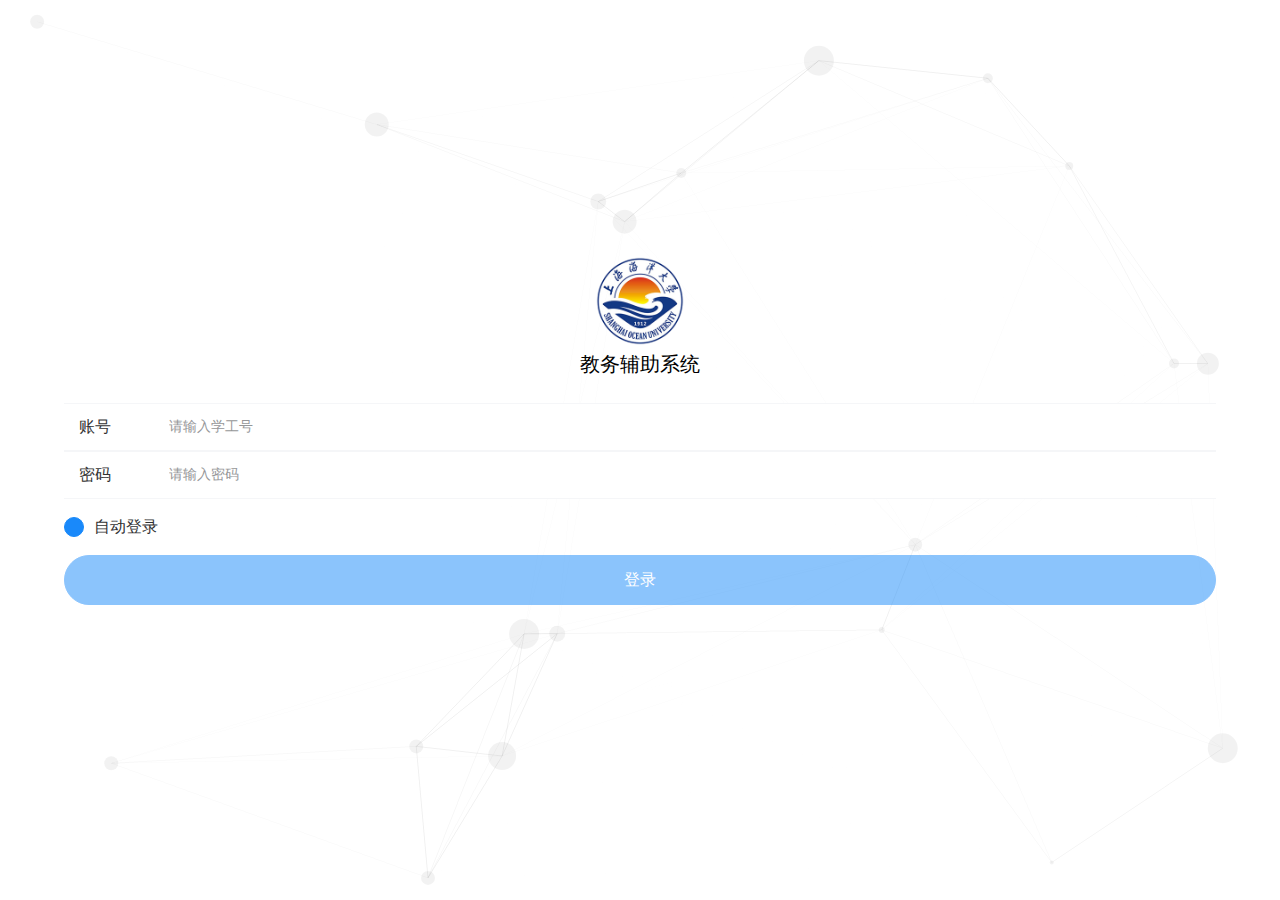
<file: urp-fe/index.html>
﻿<meta name="viewport" charset=utf-8″ content="width=device-width, initial-scale=1, user-scalable=no" />
<html>

<head>
	<title>首页</title>
</head>
<script type="text/javascript" src="js/js_lead-in.js"></script>

<body>
	<div id="control" v-cloak>
		<van-nav-bar title="教务辅助系统" left-text="返回" border="true" left-arrow fixed @click-left="goBack()"></van-nav-bar>
		<div class="container">
			<van-search v-model="searchform" placeholder="教务问答：请输入搜索关键词" show-action shape="round" @search="search">
				<div slot="action" @click="search">搜索</div>
			</van-search>
			<van-grid :gutter="10" column-num=3 square border=true clickable=true>
				<van-grid-item v-for="item in items" v-if="haveGrade(item)" :icon=item.icon :text=item.text
					:url=item.url></van-grid-item>
			</van-grid>
		</div>
		<script type="text/javascript" src="js/footer.js"></script>
	</div>
</body>

<script>
	var vm = new Vue({
		el: '#control',
		data: {
			footeractive: 0,
			searchform: '',
			authority: '',
			items: [
				{
					icon: 'records',
					text: '成绩查询',
					url: 'score.html',
					grade: [1],
				},
				{
					icon: 'search',
					text: '问答管理',
					url: 'manageQA.html',
					grade: [3],
				},
				{
					icon: 'setting-o',
					text: '系统配置',
					url: 'urpconfig.html',
					grade: [3],
				},
				{
					icon: 'todo-list-o',
					text: '我的课表',
					url: 'table.html',
					grade: [1],
				},
				{
					icon: 'contact',
					text: '通讯录',
					url: 'contacts.html',
					grade: [0],
				},
				{
					icon: 'calender-o',
					text: '年度校历',
					url: 'calendar.html',
					grade: [0],
				},
			],
		},
		methods: {
			haveGrade(item) {
				for (i of item.grade) {
					if (i == 0) {
						return true
					} else if (this.authority.charAt(this.authority.length - i) == "1") {
						return true
					}
				}
				return false
			},
			search() {
				window.location.href = "educationQA.html?value=" + encodeURI(encodeURI(this.searchform))
			},
		},
		mounted() {
			checkToken()
			this.authority = (User.authority).toString(2)
		},
	});
</script>

<style>
</style>


</html>
</file>
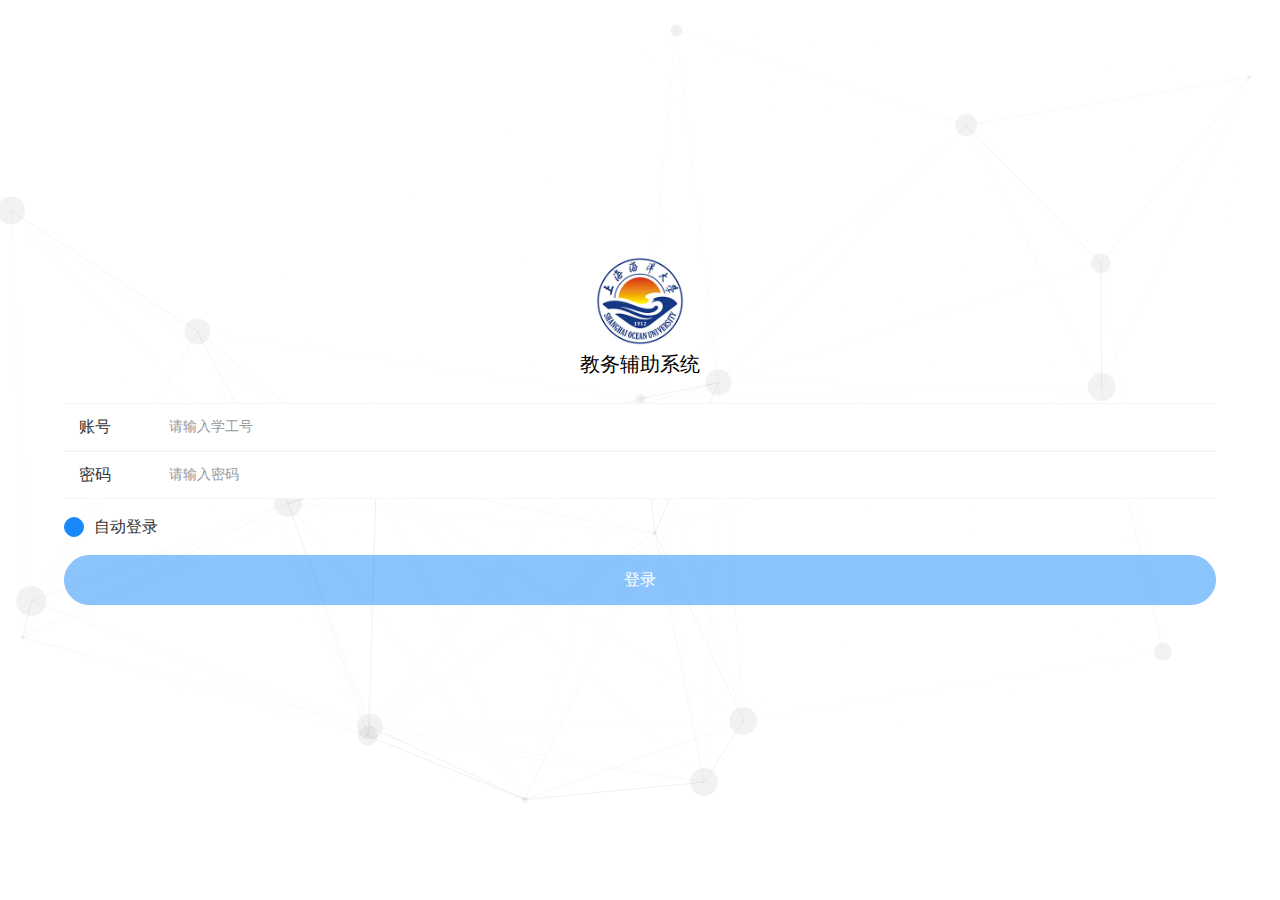
<file: urp-fe/about.html>
﻿<meta name="viewport" charset=utf-8″ content="width=device-width, initial-scale=1, user-scalable=no" />
<html>

<head>
	<title>关于我们</title>
</head>
<script type="text/javascript" src="js/js_lead-in.js"></script>

<body>
	<div id="control" v-cloak>
		<van-nav-bar title="关于我们" left-text="返回" border="true" left-arrow fixed @click-left="goBack()"></van-nav-bar>
		<div class="container">
			<div class="head">
				<img src="images/frame/schlogo.png" width="90px">
				<div>教务辅助系统</div>
			</div>
			<van-divider class="divider" content-position="left">
				开发人员
			</van-divider>
			<div class="card">
				<van-icon name="award" /> 李佳欣(1751130)　计算机科学与技术<br /><br />
				<van-icon name="award" /> 王晓鑫(1751119)　计算机科学与技术<br /><br />
				<van-icon name="award" /> 武艺聪(1751101)　计算机科学与技术<br /><br />
			</div>
			<van-divider class="divider" content-position="left">
				指导老师
			</van-divider>
			<div class="card">
				<van-icon name="manager" /> 于庆梅　信息学院<br /><br />
				<van-icon name="manager" /> 孙礼仕　教务处<br /><br />
				<van-icon name="manager" /> 刘东英　教务处<br /><br />
			</div>
			<van-divider class="divider" content-position="left">
				联系我们
			</van-divider>
			<div class="card">
				<van-icon name="phone" /> 联系方式：021-61900117<br /><br />
				<van-icon name="location" /> 联系地址：上海海洋大学学生事务中心203室<br /><br />
			</div>
			<br />


		</div>
	</div>
	</div>
	</div>
</body>

<script>
	var vm = new Vue({
		el: '#control',
		data: {
			active: 1,
		},
		methods: {
		},
		mounted() {
			checkToken()
		},
	});
</script>

<style>
	body {
		background-color: rgb(250, 250, 250);
	}

	.head {
		margin-top: 70px;
		margin-bottom: 20px;
		text-align: center;
	}

	.head div {
		font-size: 20px;
		margin-bottom: 20px;
	}

	.card {
		width: 90%;
		margin-top: 15px;
		margin-left: 5%;
		line-height: 20px;
		/* box-shadow: 0.5px 0.5px 0.5px 0.5px #888888;
		background: white; */
	}

	.divider {
		margin-top: 15px;
		color: black;
		padding: '0 15px';
		font-size: 18px;
		font-weight: 350;
	}
</style>


</html>
</file>
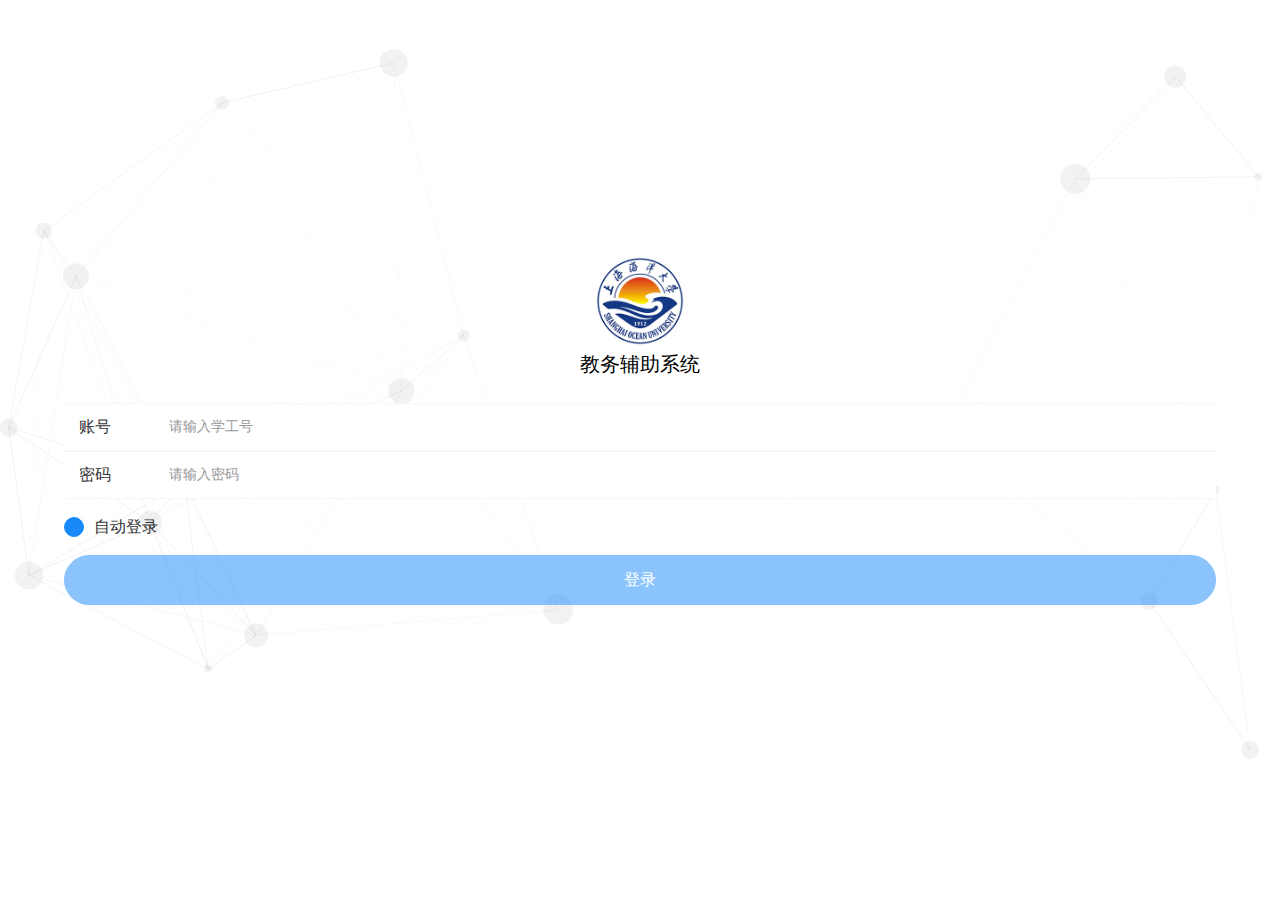
<file: urp-fe/calendar.html>
﻿<meta name="viewport" charset=utf-8″ content="width=device-width, initial-scale=1, user-scalable=no" />
<html>

<head>
	<title>年度校历</title>
</head>
<script type="text/javascript" src="js/js_lead-in.js"></script>

<body>
	<div id="control" v-cloak>
		<van-nav-bar title="年度校历" left-text="返回" border="true" left-arrow fixed @click-left="goBack()"></van-nav-bar>
		<div class="container">
			<van-tabs v-model="active" swipeable color="#1f8cfa">
				<van-tab v-for="year in calendar" :title="year+'-'+(year+1) + '学年'">
					<img v-for="index in 2" :src="'images/calendar/'+year+'_'+index+'.png'" width="100%">
				</van-tab>
			</van-tabs>
		</div>
	</div>
</body>

<script>
	var vm = new Vue({
		el: '#control',
		data: {
			active: 1,
			calendar: [2018, 2019]
		},
		methods: {
		},
		mounted() {
			checkToken()
		},
	});
</script>

<style>
</style>


</html>
</file>
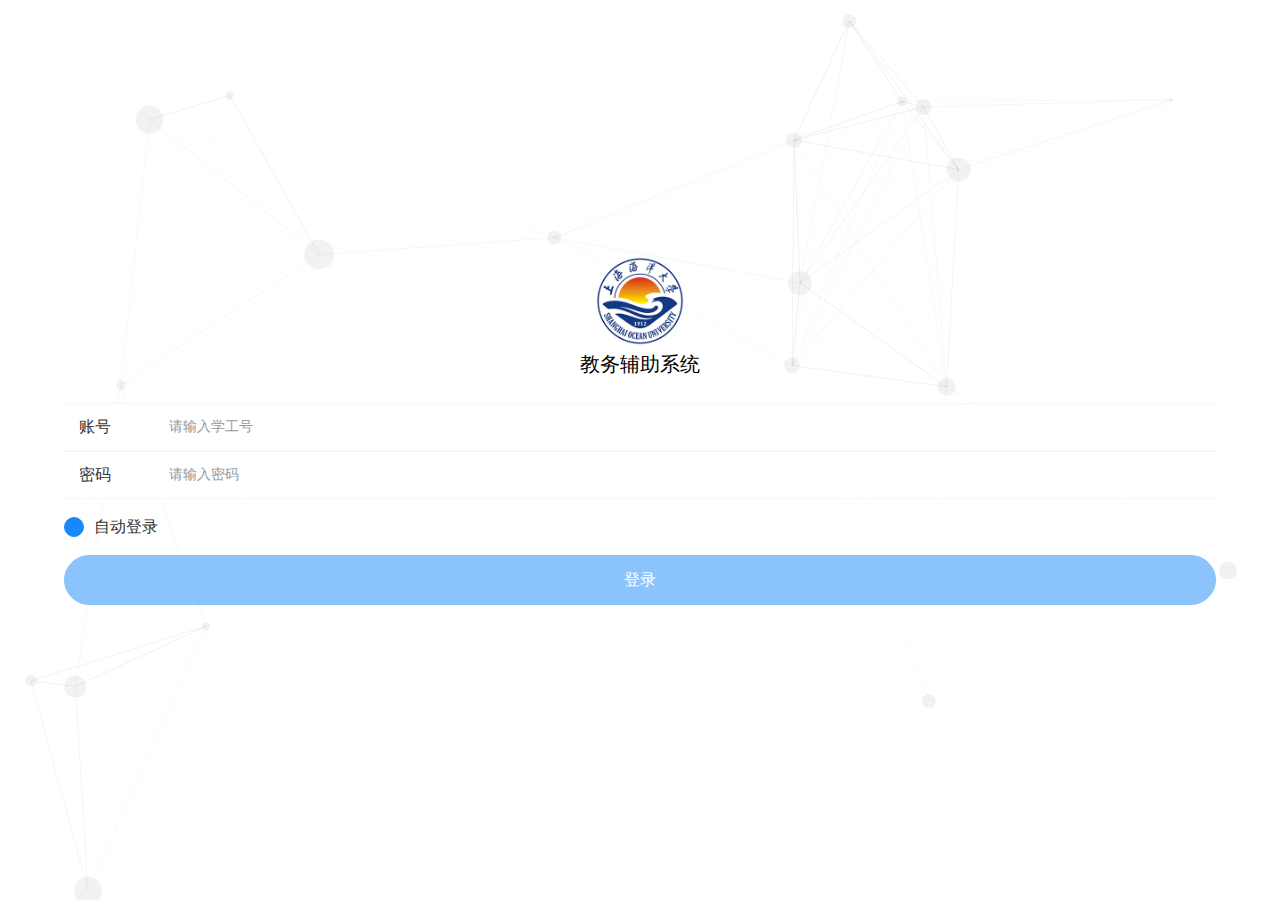
<file: urp-fe/changepwd.html>
﻿<meta name="viewport" charset=utf-8″ content="width=device-width, initial-scale=1, user-scalable=no" />
<html>

<head>
	<title>修改密码</title>
</head>
<script type="text/javascript" src="js/js_lead-in.js"></script>

<body>
	<div id="control" v-cloak>
		<van-nav-bar title="修改密码" left-text="返回" border="true" left-arrow fixed @click-left="goBack()"></van-nav-bar>
		<div class="container">
			<br>
			<van-cell-group>
				<van-field v-model="pwdform.oldpwd" type="password" label="旧密码" placeholder="请输入旧密码"
					:error-message="errormessage.oldpwd?'请输入旧密码':''" required />
			</van-cell-group>
			<van-cell-group>
				<van-field v-model="pwdform.newpwd" type="password" label="新密码" placeholder="请输入新密码"
					:error-message="errormessage.newpwd?'密码必须为6-20位的数字或字母':''" required />
			</van-cell-group>
			<van-cell-group>
				<van-field v-model="pwdform.checkpwd" type="password" label="确认密码" placeholder="请再输一次新密码"
					:error-message="errormessage.checkpwd?'两次密码输入不一致':''" required />
			</van-cell-group>
			<div class="buttoncontainer">
				<van-button round type="info" size="large" :loading="loading" @click="changepwd">确认修改</van-button>
			</div>
		</div>
	</div>
</body>

<script>
	var vm = new Vue({
		el: '#control',
		data: {
			footeractive: 3,
			pwdform: {
				oldpwd: '',
				newpwd: '',
				checkpwd: '',
			},
			errormessage: {
				oldpwd: false,
				newpwd: false,
				checkpwd: false,
			},
			loading: false,
		},
		methods: {
			changepwd() {
				if (this.pwdform.oldpwd.length == 0) {
					this.errormessage.oldpwd = true
					return
				} else if (this.pwdform.newpwd.length == 0) {
					this.errormessage.newpwd = true
					return
				} else if (!this.errormessage.newpwd && !this.errormessage.checkpwd && this.pwdform.newpwd.length != 0 && this.pwdform.checkpwd.length != 0) {
					this.loading = true
					pwdform = { "oldpwd": this.pwdform.oldpwd, "newpwd": this.pwdform.newpwd };
					axios.put(baseurl + '/password/' + User.userid, pwdform,
						{ headers: { 'Content-Type': 'application/json', 'token': token } })
						.then(res => {
							token = res.data.token
							if (localStorage['token']) {
								localStorage.setItem('token', res.data.token)
							} else if (sessionStorage['token']) {
								sessionStorage.setItem('token', res.data.token)
							}
							this.$notify({
								message: '修改成功：请牢记新密码',
								background: '#1989fa'
							});
							this.loading = false;
						})
						.catch(error => {
							if (error.response.hasOwnProperty('status')) {
								switch (error.response.status) {
									case 400:
										this.$notify('修改失败：参数格式错误');
										break;
									case 401:
										this.$notify('修改失败：token权限异常');
										logout()
										break;
									case 409:
										this.$notify('修改失败：旧密码错误');
										break;
									case 500:
										this.$notify('修改失败：服务器内部错误');
										break;
									default:
										this.$notify('修改失败：服务器未知异常');
								}
							} else {
								this.$notify('修改失败：服务器通信异常');
							}
							this.loading = false;
						})
				}
			}
		},
		mounted() {
			checkToken()
		},
		watch: {
			pwdform: {
				handler(newVal, oldVal) {
					reg = /^[0-9A-Za-z]*$/
					if (newVal.oldpwd.length > 0) {
						this.errormessage.oldpwd = false
					}
					if ((newVal.newpwd.length > 0 && newVal.newpwd.length < 6) || newVal.newpwd.length > 20 || !reg.test(newVal.newpwd)) {
						this.errormessage.newpwd = true
					} else {
						this.errormessage.newpwd = false
					}
					if (newVal.newpwd != newVal.checkpwd && newVal.checkpwd != '') {
						this.errormessage.checkpwd = true
					} else {
						this.errormessage.checkpwd = false
					}
				},
				deep: true
			}
		}
	});
</script>
<style>
	body {
		background-color: rgb(250, 250, 250);
	}

	.buttoncontainer {
		width: 96%;
		margin-left: 2%;
		margin-top: 20px;
		text-align: center;
	}
</style>


</html>
</file>
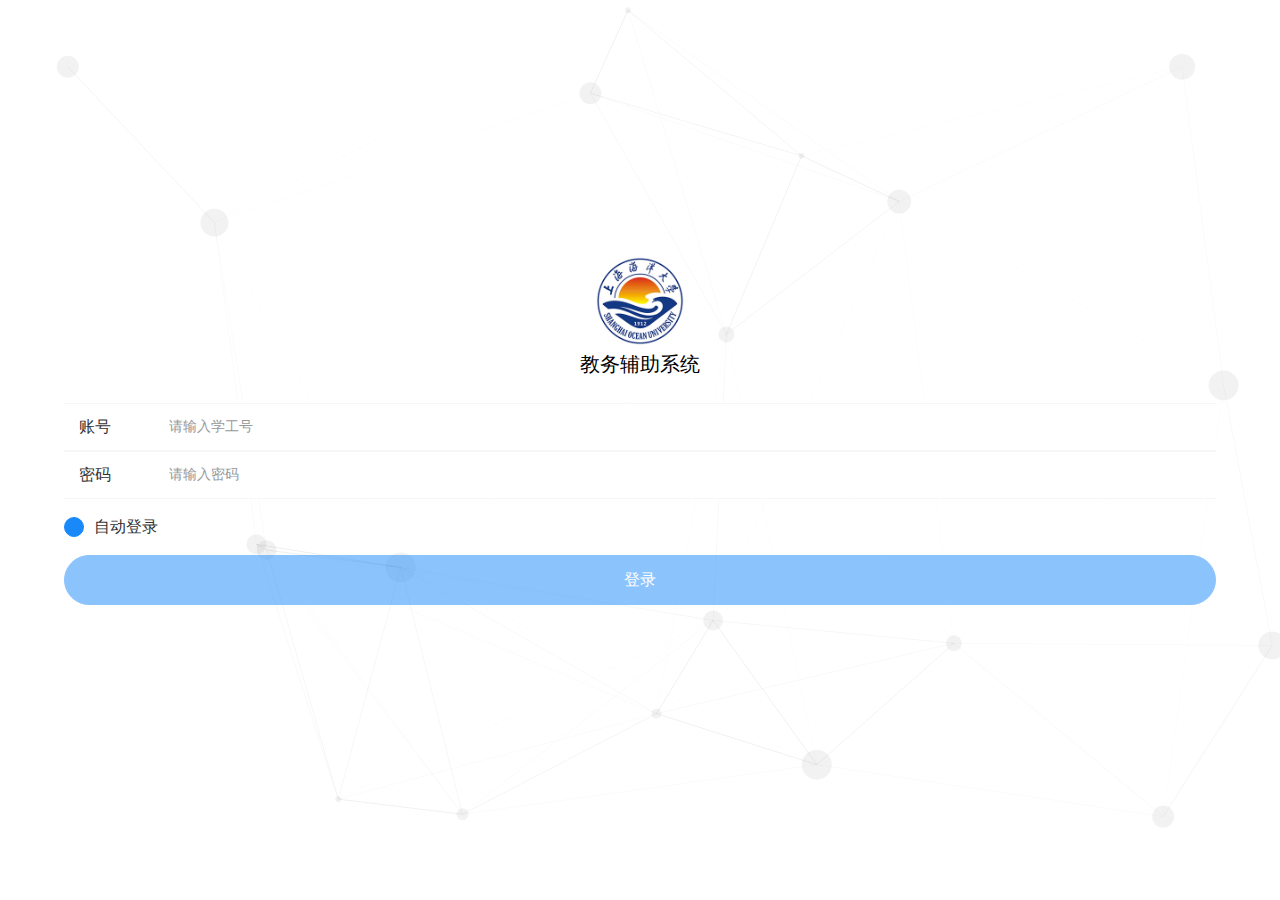
<file: urp-fe/educationQA.html>
﻿<meta name="viewport" charset=utf-8″ content="width=device-width, initial-scale=1, user-scalable=no" />
<html>

<head>
	<title>教务问答</title>
</head>
<script type="text/javascript" src="js/js_lead-in.js"></script>

<body>
	<div id="control" v-cloak>
		<van-nav-bar title="教务问答" left-text="返回" border="true" left-arrow fixed @click-left="goBack()"></van-nav-bar>
		<div class="container">
			<van-search v-model="searchform" placeholder="教务问答：请输入搜索关键词" show-action shape="round" @search="">
				<div slot="action" @click="">搜索</div>
			</van-search>
			<van-collapse v-model="collapseactive">
				<van-collapse-item v-for="(item,index) in QA" v-if="show(item)" :title=item.question :name=index>
					{{item.answer}}
				</van-collapse-item>
			</van-collapse>
			<center>
				<van-loading v-show="loading" size="24px">加载中...</van-loading>
			</center>
		</div>
	</div>
</body>

<script>
	var vm = new Vue({
		el: '#control',
		data: {
			active: 1,
			searchform: '',
			loading: true,
			collapseactive: [],
			QA: [],
		},
		methods: {
			GetQueryString(name) {
				var reg = new RegExp("(^|&)" + name + "=([^&]*)(&|$)");
				var r = window.location.search.substr(1).match(reg);
				if (r != null) return unescape(r[2]); return null;
			},
			show(obj) {
				return obj.question.includes(this.searchform) || obj.answer.includes(this.searchform)
			},
			getQuestion() {
				axios.get(baseurl + '/questions',
					{ headers: { 'Content-Type': 'application/json' } })
					.then(res => {
						this.QA = res.data
						this.loading = false;
					})
					.catch(error => {
						if (error.response.hasOwnProperty('status')) {
							switch (error.response.status) {
								case 401:
									this.$notify('获取失败：token权限异常');
									logout();
									break;
								case 500:
									this.$notify('获取失败：服务器内部错误');
									break;
								default:
									this.$notify('获取失败：服务器未知异常');
							}
						} else {
							this.$notify('获取失败：服务器通信异常');
						}
						this.loading = false;
					})
			},
		},
		watch: {
		},
		mounted() {
			checkToken()
			this.getQuestion()
			this.searchform = decodeURI(this.GetQueryString("value"), "utf-8");
			if (!this.searchform) {
				this.searchform = ''
			}
		},
	});
</script>

<style>
</style>


</html>
</file>
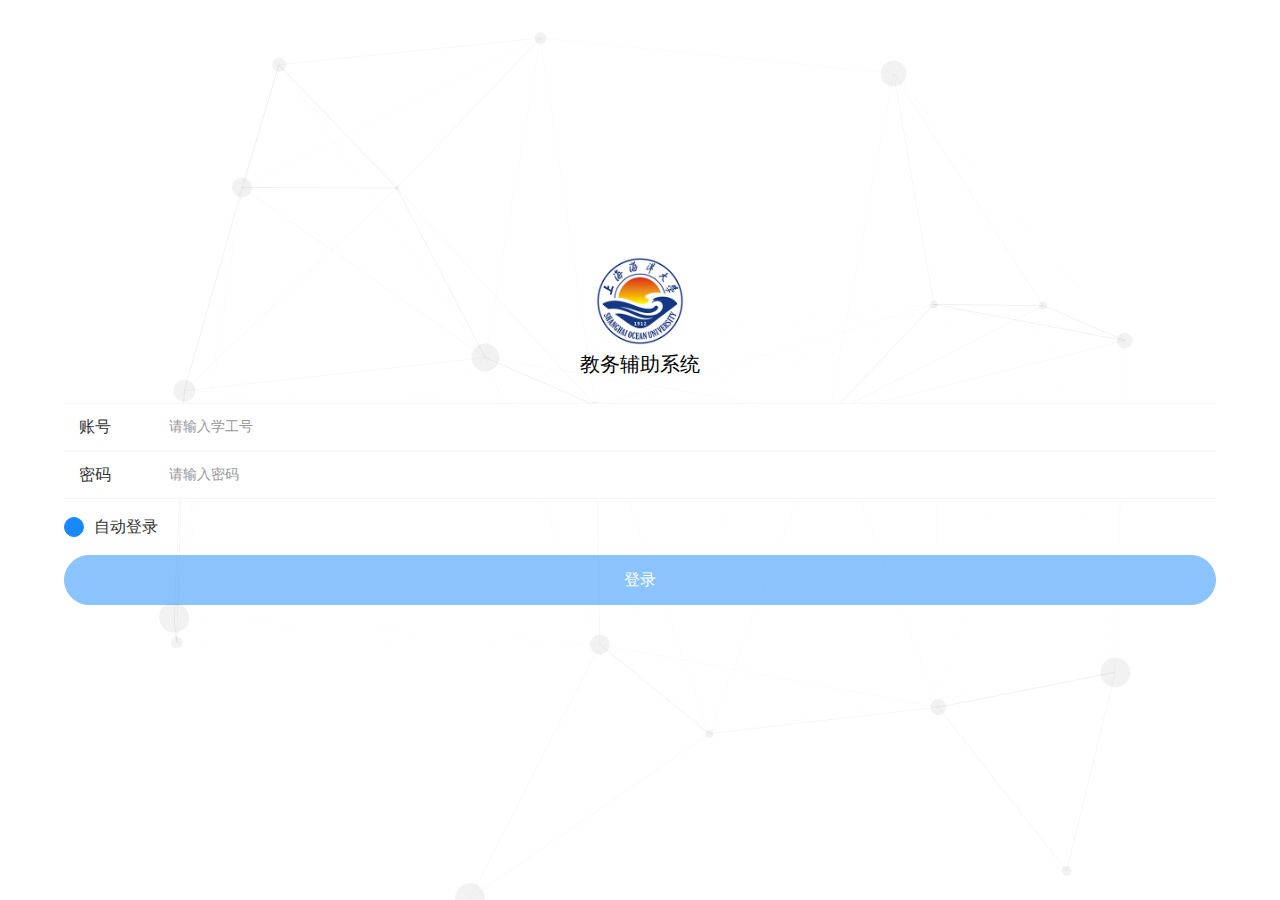
<file: urp-fe/login.html>
﻿<meta name="viewport" charset=utf-8″ content="width=device-width, initial-scale=1, user-scalable=no" />
<html>

<head>
	<title>登录</title>
</head>
<script type="text/javascript" src="js/js_lead-in.js"></script>

<body>
	<div class="background">
		<canvas id="Mycanvas"></canvas>
		<script type="text/javascript" src="js/background.js"></script>
	</div>
	<div id="control" v-cloak>
		<div class="loginform">
			<div class="head">
				<img src="images/frame/schlogo.png">
				<h1>教务辅助系统</h1>
			</div>
			<div v-if="!autoLogin.autoSign">
				<van-cell-group>
					<van-field v-model="loginform.username" :disabled="formable.username" center clearable label="账号"
						placeholder="请输入学工号" size="large" />
				</van-cell-group>
				<van-cell-group>
					<van-field v-model="loginform.password" :disabled="formable.password" center clearable label="密码"
						type="password" placeholder="请输入密码" size="large" />
				</van-cell-group>
				<!-- <van-cell-group>
					<van-row>
						<van-col span="16">
							<van-field v-model="loginform.idecode" :disabled="formable.idecode" center clearable
								label="验证码" placeholder="请输入验证码" size="large">
						</van-col>
						<van-col span="8">
							<img src="images/frame/code.jpg" height="48px" class="idecode">
						</van-col>
					</van-row>
				</van-cell-group> -->
				<br>
				<van-row>
					<van-col span="12">
						<van-checkbox v-model="loginform.loginauto">自动登录</van-checkbox>
					</van-col>
					<!-- <van-col span="12" class="forgetpwd">
						忘记密码？
					</van-col> -->
				</van-row>
				<br>
				<van-button round type="info" size="large" class="loginbutton" @click="login"
					:disabled="loginbutton.disabled" :loading="loginbutton.loading" loading-type="spinner">登录
				</van-button>
			</div>
			<div v-if="autoLogin.autoSign">
				<div class="autoTips">{{autoLogin.autoName}}，欢迎回来！</div>
				<van-button round type="info" size="large" class="loginbutton"
					@click="window.location.href='index.html'" :loading="loginbutton.loading" loading-type="spinner">
					一键登录
				</van-button>
				<br><br>
				<van-button round plain type="info" size="large" class="loginbutton" @click="autoLogin.autoSign=0"
					:loading="loginbutton.loading" loading-type="spinner">其它账号登录
				</van-button>
			</div>
		</div>
	</div>
</body>

<script>
	var vm = new Vue({
		el: '#control',
		data: {
			autoLogin: {
				autoSign: 0,
				autoName: '',
			},
			loginform: {
				username: '',
				password: '',
				idecode: '',
				loginauto: 1,
			},
			formable: {
				username: false,
				password: false,
				idecode: false,
			},
			loginbutton: {
				loading: false,
				disabled: true,
			}
		},
		methods: {
			forgetpwd() {
				Dialog.alert({
					message: '请联系校教务处重置密码'
				})
			},
			changestate(state) {
				this.loginbutton.loading = state
				this.loginbutton.disabled = state
				this.formable.username = state
				this.formable.password = state
				//this.formable.idecode = state
			},
			login() {
				this.changestate(true)
				loginform = { "userid": this.loginform.username, "password": this.loginform.password };
				axios.post(baseurl + '/login', loginform,
					{ headers: { 'Content-Type': 'application/json' } })
					.then(res => {
						localStorage.clear()
						sessionStorage.clear()
						const token = res.data.token
						const User = res.data.user
						if (this.loginform.loginauto) {
							localStorage.setItem('token', token)
							localStorage.setItem('User', JSON.stringify(User))
						} else {
							sessionStorage.setItem('token', token)
							sessionStorage.setItem('User', JSON.stringify(User))
						}
						window.location.href = "index.html";
						this.changestate(false)
					})
					.catch(error => {
						if (error.response.hasOwnProperty('status')) {
							switch (error.response.status) {
								case 400:
									this.$notify('登录失败：账号不存在');
									break;
								case 401:
									this.$notify('登录失败：账号或密码错误');
									break;
								case 403:
									this.$notify('登录失败：该账号已被禁止登陆');
									break;
								case 404:
									this.$notify('登录失败：账号不存在');
									break;
								case 500:
									this.$notify('登录失败：服务器内部错误');
									break;
								default:
									this.$notify('登录失败：服务器未知异常');
							}
							this.changestate(false)
							return
						} else {
							this.$notify('登录失败：服务器通信异常');
							this.changestate(false)
						}
					})
			},
		},
		watch: {
			loginform: {
				handler(newVal, oldVal) {
					// this.loginbutton.disabled = !(newVal.username && newVal.password && newVal.idecode)
					this.loginbutton.disabled = !(newVal.username && newVal.password)
				},
				deep: true
			}
		},
		mounted() {
			if (localStorage['token'] || sessionStorage['token']) {
				if (JSON.parse(localStorage.User).name) {
					this.autoLogin.autoName = JSON.parse(localStorage.User).name
					this.autoLogin.autoSign = 1
				} else if (JSON.parse(sessionStorage.User).name) {
					this.autoLogin.autoName = JSON.parse(sessionStorage.User).name
					this.autoLogin.autoSign = 1
				}
			}
		},
	});
</script>
<style>
	.loginform {
		margin-top: 20%;
		margin-left: 5%;
		width: 90%;
	}

	.background {
		position: absolute;
		bottom: 0px;
		right: 0px;
	}

	.forgetpwd {
		text-align: right
	}

	.idecode {
		float: right;
	}

	.head {
		text-align: center
	}

	.head img {
		width: 90px
	}

	.head h1 {
		font-size: 20px;
		font-weight: 550;
		margin-top: 5px;
		margin-bottom: 25px;
	}

	.autoTips {
		text-align: center;
		font-size: 20px;
		margin-top: 20px;
		margin-bottom: 30px;
		font-weight: 400;
	}
</style>


</html>
</file>
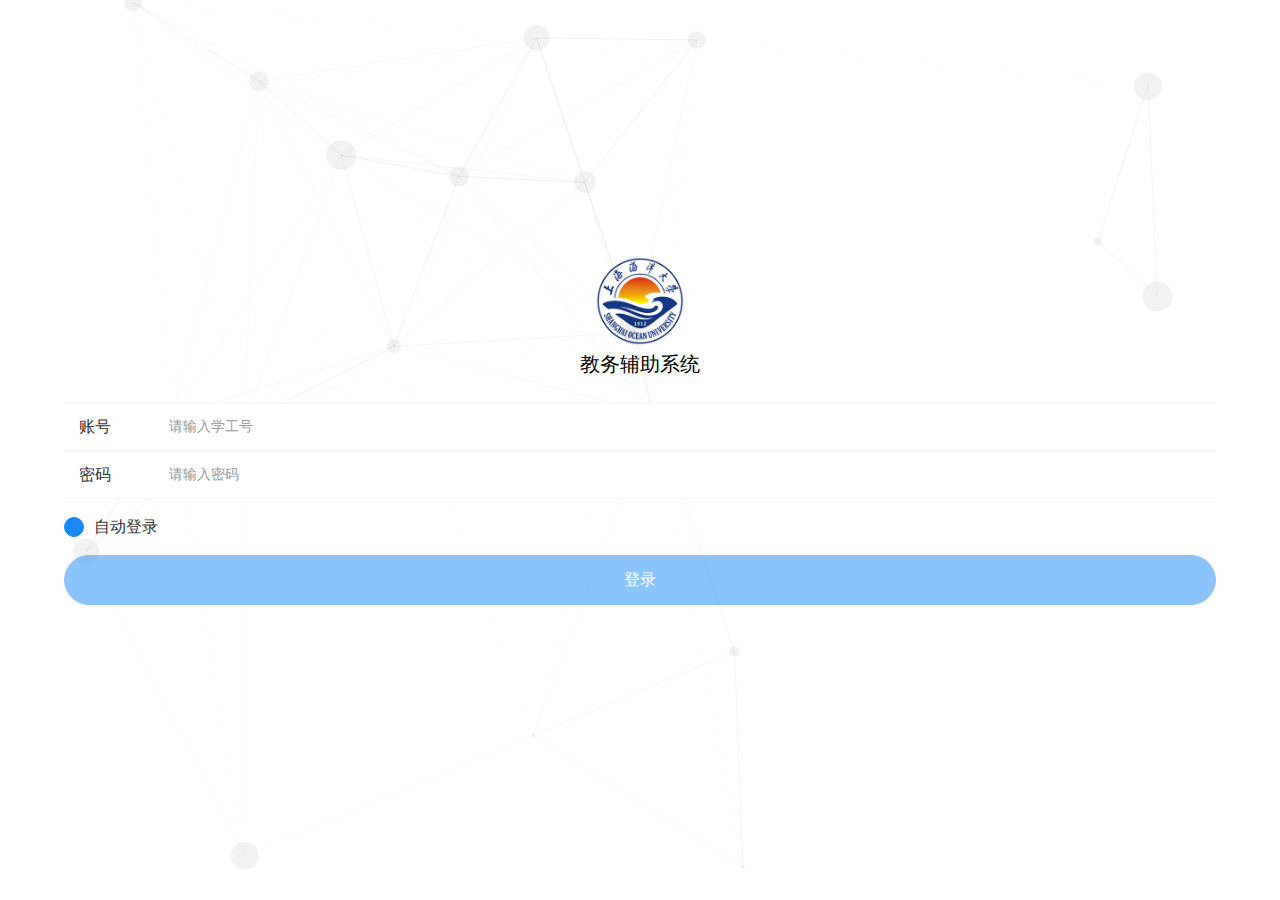
<file: urp-fe/manageQA.html>
﻿<meta name="viewport" charset=utf-8″ content="width=device-width, initial-scale=1, user-scalable=no" />
<html>

<head>
	<title>教务问答管理</title>
</head>
<script type="text/javascript" src="js/js_lead-in.js"></script>

<body>
	<div id="control" v-cloak>
		<van-nav-bar title="教务问答管理" left-text="返回" border="true" left-arrow fixed @click-left="goBack()"></van-nav-bar>
		<div class="container">
			<van-search v-model="searchform" placeholder="教务问答：请输入搜索关键词" show-action shape="round" @search="">
				<div slot="action" @click="">搜索</div>
			</van-search>
			<div class="buttonAdd">
				<van-button round icon="plus" type="info" hairline @click="handleAdd"></van-button>
			</div>
			<van-collapse v-model="collapseactive">
				<van-collapse-item v-for="(item,index) in QA" v-if="show(item)" :title=item.question :name=index>
					{{item.answer}}<br />
					<div class="button">
						<van-button size="small" type="default" @click="handleUpdate(item,index)">修改</van-button>
						<van-button size="small" type="danger" @click="handleDelete(item,index)">删除</van-button>
					</div>
				</van-collapse-item>
			</van-collapse>
		</div>
		<van-dialog v-model="updateDialog" title="修改问答" @confirm='confirmupdate' show-cancel-button>
			<van-cell-group>
				<van-field v-model="updateForm.question" required label="问题" type="textarea" placeholder="请输入问题"
					rows="1" autosize />
			</van-cell-group>
			<van-cell-group>
				<van-field v-model="updateForm.answer" required label="回答" type="textarea" placeholder="请输入回答" rows="1"
					autosize />
			</van-cell-group>
		</van-dialog>
		<van-dialog v-model="addDialog" title="新增问答" @confirm='confirmAdd' show-cancel-button>
			<van-cell-group>
				<van-field v-model="addForm.question" required label="问题" type="textarea" placeholder="请输入问题" rows="1"
					autosize />
			</van-cell-group>
			<van-cell-group>
				<van-field v-model="addForm.answer" required label="回答" type="textarea" placeholder="请输入回答" rows="1"
					autosize />
			</van-cell-group>
		</van-dialog>
		<center>
			<van-loading v-show="loading" size="24px">加载中...</van-loading>
		</center>
	</div>
</body>

<script>
	var vm = new Vue({
		el: '#control',
		data: {
			active: 1,
			loading: true,
			searchform: '',
			updateDialog: false,
			addDialog: false,
			updateForm: { question: '', answer: '' },
			addForm: { question: '', answer: '' },
			collapseactive: [],
			QA: [],
		},
		methods: {
			show(obj) {
				return obj.question.includes(this.searchform) || obj.answer.includes(this.searchform)
			},
			handleAdd() {
				this.addDialog = true
				this.addForm = { question: '', answer: '' }
			},
			confirmAdd() {
				addform = { "question": this.addForm.question, "answer": this.addForm.answer };
				axios.post(baseurl + '/question', addform,
					{ headers: { 'Content-Type': 'application/json', 'token': token } })
					.then(res => {
						this.$notify({
							message: '新增成功',
							background: '#1989fa'
						});
						this.QA.push({ qid: res.data.qid, question: res.data.question, answer: res.data.answer })
					})
					.catch(error => {
						if (error.hasOwnProperty('response.status')) {
							switch (error.response.status) {
								case 401:
									this.$notify('新增失败：token权限异常');
									logout();
									break;
								case 500:
									this.$notify('新增失败：服务器内部错误');
									break;
								default:
									this.$notify('新增失败：服务器未知异常');
							}
						} else {
							this.$notify('新增失败：服务器通信异常');
						}
					})
			},
			handleUpdate(item, index) {
				this.updateForm = item
				this.updateForm.index = index
				this.updateDialog = true
			},
			confirmupdate() {
				updateform = { "question": this.updateForm.question, "answer": this.updateForm.answer };
				axios.put(baseurl + '/question/' + this.updateForm.qid, updateform,
					{ headers: { 'Content-Type': 'application/json', 'token': token } })
					.then(res => {
						this.$notify({
							message: '修改成功',
							background: '#1989fa'
						});
						this.QA[this.updateForm.index].question = this.updateForm.question
						this.QA[this.updateForm.index].answer = this.updateForm.answer
					})
					.catch(error => {
						if (error.response.hasOwnProperty('status')) {
							switch (error.response.status) {
								case 401:
									this.$notify('修改失败：token权限异常');
									logout();
									break;
								case 500:
									this.$notify('修改失败：服务器内部错误');
									break;
								default:
									this.$notify('修改失败：服务器未知异常');
							}
						} else {
							this.$notify('修改失败：服务器通信异常');
						}
					})
			},
			handleDelete(item, index) {
				this.$dialog.confirm({
					message: '确认删除该条问答？'
				}).then(() => {
					axios.delete(baseurl + '/question/' + item.qid,
						{ headers: { 'Content-Type': 'application/json', 'token': token } })
						.then(res => {
							this.$notify({
								message: '删除成功',
								background: '#1989fa'
							});
							this.QA.splice(index, 1);
						})
						.catch(error => {
							if (error.hasOwnProperty('response.status')) {
								switch (error.response.status) {
									case 401:
										this.$notify('删除失败：token权限异常');
										logout();
										break;
									case 500:
										this.$notify('删除失败：服务器内部错误');
										break;
									default:
										this.$notify('删除失败：服务器未知异常');
								}
							} else {
								this.$notify('删除失败：服务器通信异常');
							}
						})
				}).catch(() => { });
			},
			getQuestion() {
				axios.get(baseurl + '/questions',
					{ headers: { 'Content-Type': 'application/json' } })
					.then(res => {
						this.QA = res.data
						this.loading = false;
					})
					.catch(error => {
						if (error.hasOwnProperty('response.status')) {
							switch (error.response.status) {
								case 401:
									this.$notify('获取失败：token权限异常');
									break;
								case 500:
									this.$notify('获取失败：服务器内部错误');
									break;
								default:
									this.$notify('获取失败：服务器未知异常');
							}
						} else {
							this.$notify('获取失败：服务器通信异常');
						}
						this.loading = false;
					})
			},
		},
		watch: {
		},
		mounted() {
			checkToken()
			this.getQuestion()
		},
	});
</script>
<style>
	.button {
		text-align: center
	}

	.buttonAdd {
		position: fixed;
		right: 15;
		bottom: 15;
		z-index: 99
	}
</style>


</html>
</file>
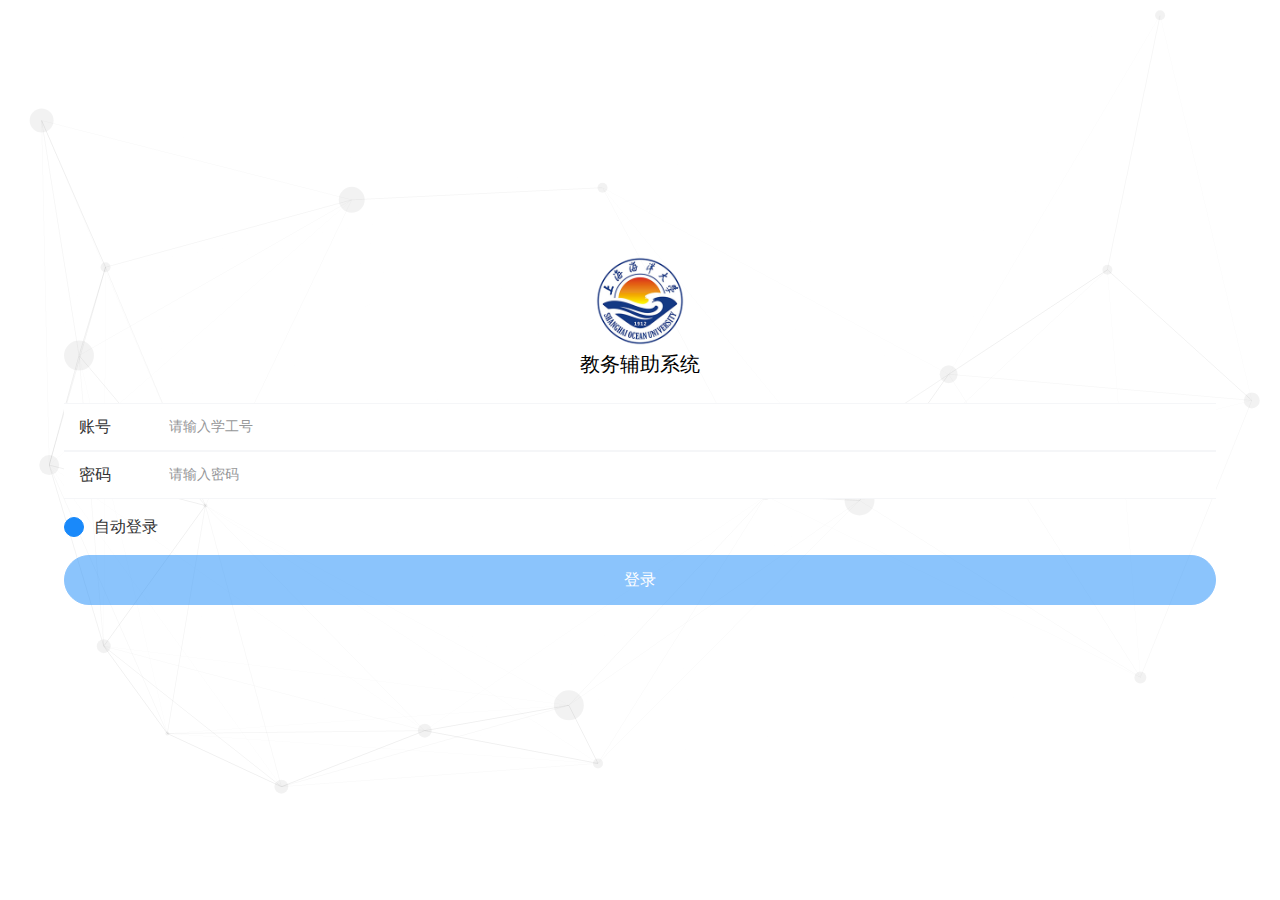
<file: urp-fe/urpconfig.html>
﻿<meta name="viewport" charset=utf-8″ content="width=device-width, initial-scale=1, user-scalable=no" />
<html>

<head>
	<title>系统配置</title>
</head>
<script type="text/javascript" src="js/js_lead-in.js"></script>

<body>
	<div id="control" v-cloak>
		<van-nav-bar title="系统配置" left-text="返回" border="true" left-arrow fixed @click-left="goBack()"></van-nav-bar>
		<div class="container">
			<van-field readonly clickable label="开学日期" :value="currentDateShow" placeholder="请选择日期"
				@click="showDatePicker = true" />
		</div>
		<van-popup v-model="showDatePicker" position="bottom">
			<van-datetime-picker v-model="currentDate" type="date" @confirm="confirmDate" />
		</van-popup>
	</div>
</body>

<script>
	var vm = new Vue({
		el: '#control',
		data: {
			active: 1,
			loading: true,
			showDatePicker: false,
			currentDate: '',
			currentDateShow: '',
		},
		methods: {
			confirmDate() {
				this.showDatePicker = false
				termDate = 1900 + this.currentDate.getYear() + '-'
				if (this.currentDate.getMonth() < 9)
					termDate = termDate + '0'
				termDate = termDate + (this.currentDate.getMonth()+1) + '-'
				if (this.currentDate.getDate() < 10)
					termDate = termDate + '0'
				termDate = termDate + this.currentDate.getDate()
				this.currentDateShow = termDate
				updateform = { "termDate": termDate };
				axios.put(baseurl + '/urpconfig', updateform,
					{ headers: { 'Content-Type': 'application/json', 'token': token } })
					.then(res => {
						this.$notify({
							message: '修改成功',
							background: '#1989fa'
						});
					})
					.catch(error => {
						if (error.response.hasOwnProperty('status')) {
							switch (error.response.status) {
								case 401:
									this.$notify('修改失败：token权限异常');
									logout();
									break;
								case 500:
									this.$notify('修改失败：服务器内部错误');
									break;
								default:
									this.$notify('修改失败：服务器未知异常');
							}
						} else {
							this.$notify('修改失败：服务器通信异常');
						}
						this.loading = false;
					})
			},
			getConfig() {
				axios.get(baseurl + '/urpconfig',
					{ headers: { 'Content-Type': 'application/json', 'token': token } })
					.then(res => {
						this.currentDateShow = res.data.termDate
						dd = res.data.termDate.split('-')
						this.currentDate = new Date(dd[0], dd[1]-1, dd[2])
					})
					.catch(error => {
						if (error.response.hasOwnProperty('status')) {
							switch (error.response.status) {
								case 401:
									this.$notify('获取失败：token权限异常');
									logout();
									break;
								case 500:
									this.$notify('获取失败：服务器内部错误');
									break;
								default:
									this.$notify('获取失败：服务器未知异常');
							}
						} else {
							this.$notify('获取失败：服务器通信异常');
						}
						this.loading = false;
					})
			},
		},
		watch: {
		},
		mounted() {
			checkToken()
			this.getConfig()
		},
	});
</script>

<style>
</style>


</html>
</file>
